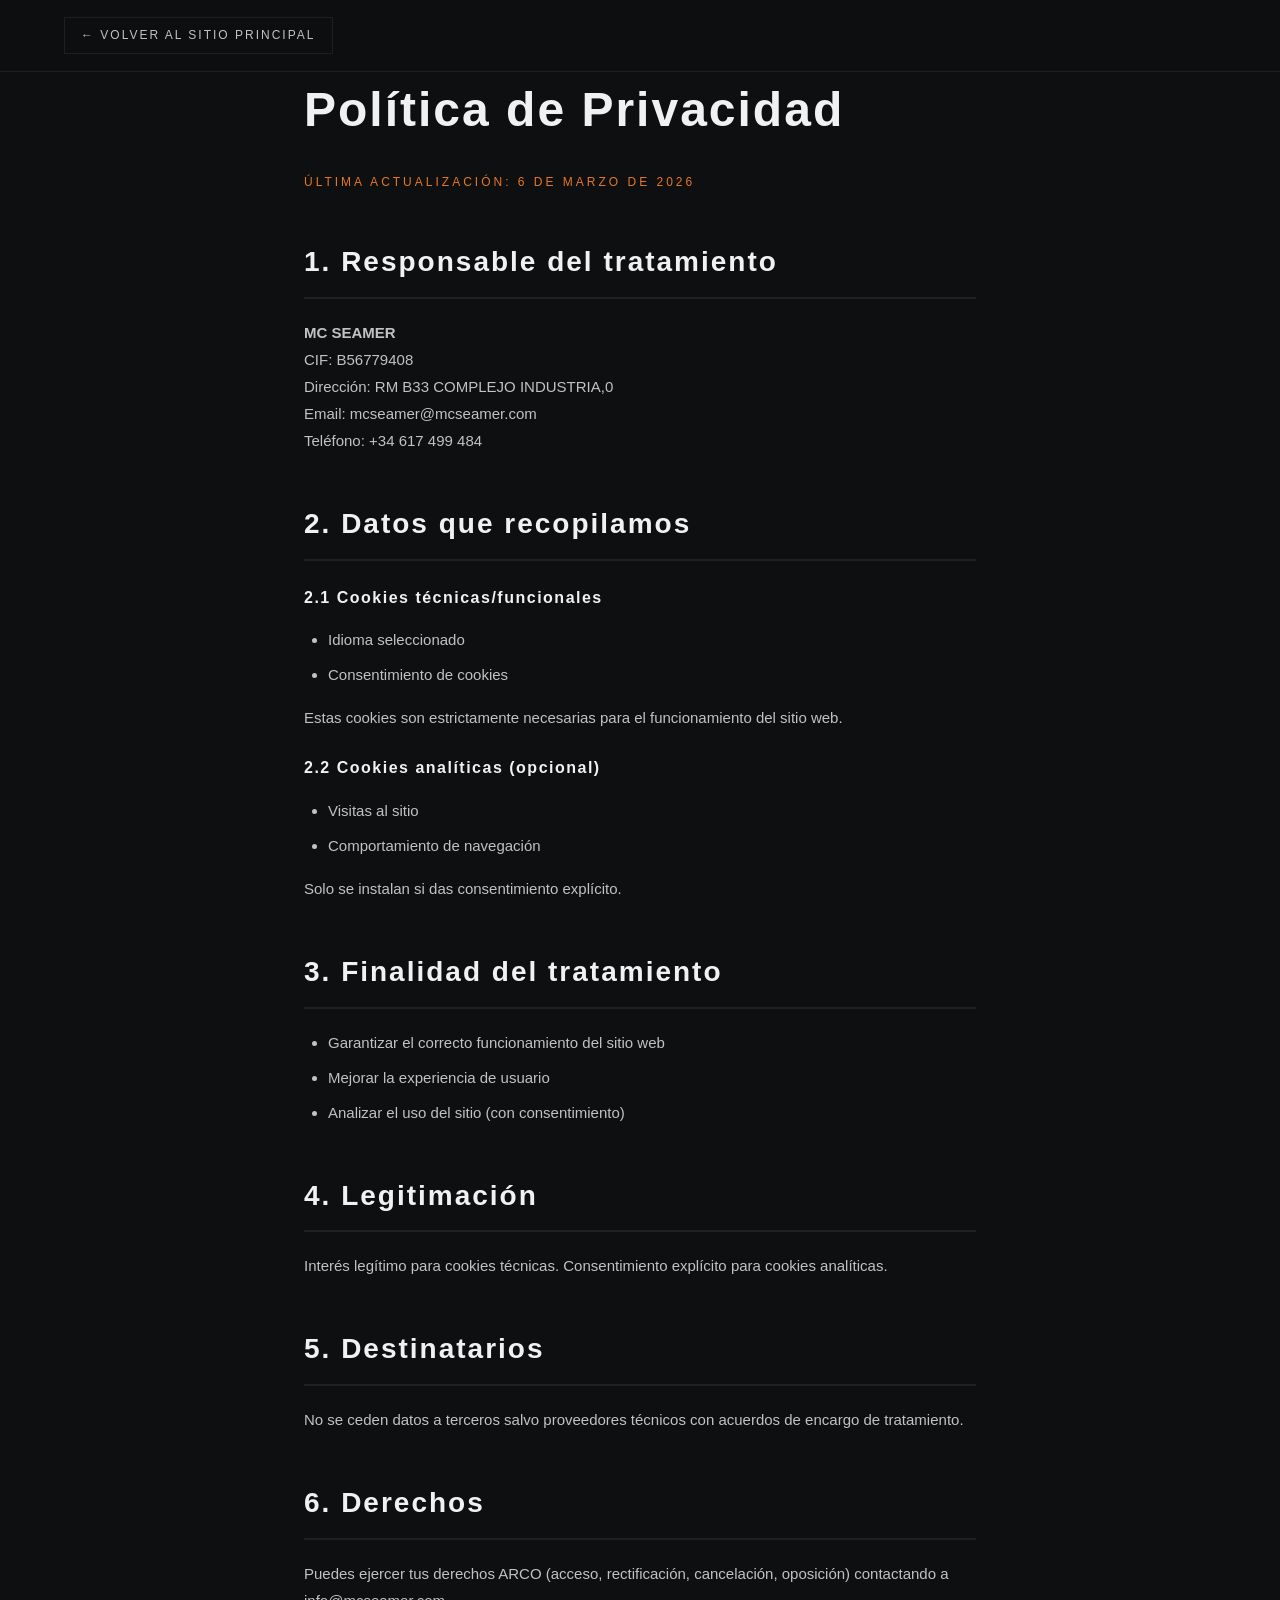
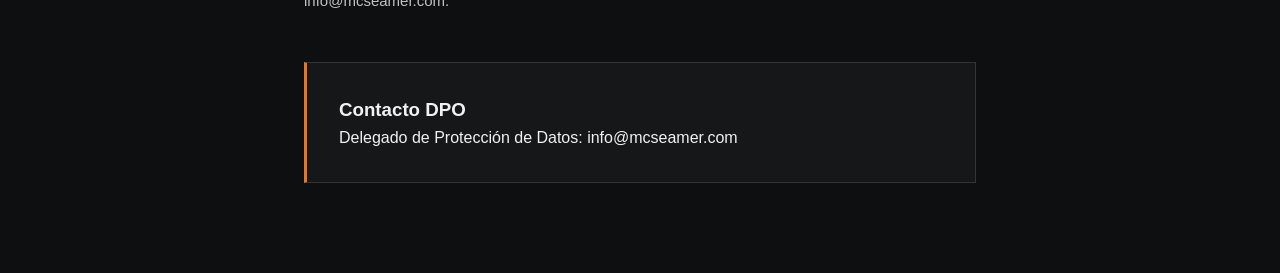
<file: privacy-policy.html>
<!DOCTYPE html>
<html lang="es">
<head>
  <meta charset="UTF-8">
  <meta name="viewport" content="width=device-width, initial-scale=1.0">
  <meta name="description" content="Política de privacidad MC SEAMER - Cumplimiento RGPD">
  <title>Política de Privacidad - MC SEAMER</title>
  <link rel="stylesheet" href="styles.css">

</head>
<body>
  <header class="privacy-header">
    <a href="index.html" class="back-link" target="_blank">← Volver al sitio principal</a>
  </header>

  <main class="privacy-container">
    <h1 class="privacy-title">Política de Privacidad</h1>
    <div class="privacy-date">Última actualización: 6 de marzo de 2026</div>

    <section class="privacy-section">
      <h2>1. Responsable del tratamiento</h2>
      <p><strong>MC SEAMER</strong><br>
      CIF: B56779408<br>
      Dirección: RM B33 COMPLEJO INDUSTRIA,0 <br>
      Email: mcseamer@mcseamer.com<br>
      Teléfono: +34 617 499 484</p>
    </section>

    <section class="privacy-section">
      <h2>2. Datos que recopilamos</h2>
      <h3>2.1 Cookies técnicas/funcionales</h3>
      <ul>
        <li>Idioma seleccionado</li>
        <li>Consentimiento de cookies</li>
      </ul>
      <p>Estas cookies son estrictamente necesarias para el funcionamiento del sitio web.</p>

      <h3>2.2 Cookies analíticas (opcional)</h3>
      <ul>
        <li>Visitas al sitio</li>
        <li>Comportamiento de navegación</li>
      </ul>
      <p>Solo se instalan si das consentimiento explícito.</p>
    </section>

    <section class="privacy-section">
      <h2>3. Finalidad del tratamiento</h2>
      <ul>
        <li>Garantizar el correcto funcionamiento del sitio web</li>
        <li>Mejorar la experiencia de usuario</li>
        <li>Analizar el uso del sitio (con consentimiento)</li>
      </ul>
    </section>

    <section class="privacy-section">
      <h2>4. Legitimación</h2>
      <p>Interés legítimo para cookies técnicas. Consentimiento explícito para cookies analíticas.</p>
    </section>

    <section class="privacy-section">
      <h2>5. Destinatarios</h2>
      <p>No se ceden datos a terceros salvo proveedores técnicos con acuerdos de encargo de tratamiento.</p>
    </section>

    <section class="privacy-section">
      <h2>6. Derechos</h2>
      <p>Puedes ejercer tus derechos ARCO (acceso, rectificación, cancelación, oposición) contactando a info@mcseamer.com.</p>
    </section>

    <section class="privacy-contact">
      <h3>Contacto DPO</h3>
      <p>Delegado de Protección de Datos: info@mcseamer.com</p>
    </section>
  </main>
</body>
</html>
</file>
<file: styles.css>
:root{--o:#E87722;--od:#C05A0A;--og:rgba(232,119,34,0.12);--bg:#0E0F11;--bg2:#161719;--bg3:#1E2024;--bd:rgba(255,255,255,0.07);--bdh:rgba(255,255,255,0.13);--ch:#d8d9dc;--wh:#F0F1F2;--mu:#c1c2c5;--fh:'Helvetica Neue', Helvetica, Arial, sans-serif;--fb:'Helvetica Neue',sans-serif;--nh:72px}
*,*::before,*::after{margin:0;padding:0;box-sizing:border-box}
html{scroll-behavior:smooth;font-size:16px}
body{background:var(--bg);color:var(--wh);font-family:var(--fb);font-weight:400;line-height:1.6;overflow-x:hidden;-webkit-font-smoothing:antialiased}
img{display:block;max-width:100%;height:auto}
a{color:inherit}
button{font-family:inherit}
:focus-visible{outline:2px solid var(--o);outline-offset:3px}

/* ── LANG ── */
[data-lang]{display:none}
[data-lang].active{display:block}
span[data-lang]{display:none !important}
span[data-lang].active{display:inline !important}

/* ── SKIP ── */
.skip-link{position:absolute;top:-999px;left:16px;background:var(--o);color:#fff;padding:10px 18px;font-size:14px;font-family:var(--fh);letter-spacing:2px;text-transform:uppercase;text-decoration:none;z-index:9999;transition:top .2s}
.skip-link:focus{top:8px}

/* ── LANG BAR ── */
#lang-bar{position:fixed;top:0;left:0;right:0;z-index:1001;display:flex;justify-content:flex-end;align-items:center;padding:14px clamp(20px,4vw,48px);pointer-events:none}
.lang-btns{pointer-events:all;display:flex;gap:2px}
.lang-btn{background:transparent;border:1px solid rgba(255,255,255,0.15);color:var(--mu);font-family:var(--fh);font-size:12px;letter-spacing:3px;padding:6px 14px;cursor:pointer;text-transform:uppercase;transition:all .2s;min-height:36px}
.lang-btn.active,.lang-btn:hover{background:var(--o);border-color:var(--o);color:#fff}

/* ── NAV ── */
nav{position:fixed;top:0;left:0;right:0;z-index:900;height:var(--nh);display:flex;align-items:center;padding:0 clamp(20px,5vw,64px);background:rgba(14,15,17,0.95);border-bottom:1px solid var(--bd);transition:background .3s}
.nav-left{display:flex;align-items:center;flex-shrink:0;margin-right:auto}
.logo{display:flex;align-items:center;gap:10px;text-decoration:none;flex-shrink:0}
.logo img{height:38px;width:auto;max-width:190px;object-fit:contain;display:block}
.nav-links{display:flex;gap:clamp(20px,2.5vw,40px);list-style:none;flex:1;justify-content:left;padding:0 clamp(100px,2vw,32px)}
.nav-links a{font-family:var(--fh);font-size:12px;letter-spacing:2.5px;color:#fff;text-decoration:none;text-transform:uppercase;transition:color .2s;white-space:nowrap;padding:4px 0}
.nav-links a:hover{color:var(--o)}
.nav-cta{display:flex;align-items:center;flex-shrink:0;margin-left:auto}
.btn-sm{font-family:var(--fh);font-size:11px;letter-spacing:2.5px;text-transform:uppercase;padding:10px 20px;background:var(--o);color:#fff;text-decoration:none;border:none;cursor:pointer;transition:background .2s;white-space:nowrap;min-height:40px;display:flex;align-items:center}
.btn-sm:hover{background:var(--od)}

.nav-drawer{display:none;position:fixed;top:var(--nh);left:0;right:0;background:var(--bg2);border-bottom:1px solid var(--bd);padding:24px clamp(20px,5vw,40px) 32px;z-index:899;flex-direction:column;gap:0}
.nav-drawer.open{display:flex}
.nav-drawer a{font-family:var(--fh);font-size:18px;letter-spacing:3px;text-transform:uppercase;color:var(--ch);text-decoration:none;padding:16px 0;border-bottom:1px solid var(--bd);transition:color .2s}
.nav-drawer a:last-child{border-bottom:none}
.nav-drawer a:hover,.nav-drawer a:focus{color:var(--o)}

/* ── HERO ── */
#hero{min-height:100vh;display:grid;grid-template-columns:1fr 1fr;position:relative;overflow:hidden;padding-top:var(--nh)}
.hero-bg-grid{position:absolute;inset:0;background-image:linear-gradient(rgba(255,255,255,.022) 1px,transparent 1px),linear-gradient(90deg,rgba(255,255,255,.022) 1px,transparent 1px);background-size:60px 60px;pointer-events:none}
.hero-left{display:flex;flex-direction:column;justify-content:center;padding:clamp(48px,8vh,100px) clamp(24px,5vw,64px) clamp(48px,8vh,80px);position:relative;z-index:2}
.hero-tag{font-family:var(--fh);font-size:13px;letter-spacing:6px;color:var(--o);text-transform:uppercase;margin-bottom:22px;opacity:0;animation:fadeUp .8s .3s forwards}
.hero-title{font-family:var(--fh);font-size:clamp(52px,7vw,104px);font-weight:700;line-height:.92;letter-spacing:2px;opacity:0;animation:fadeUp .8s .5s forwards}
.hero-title .line2{color:var(--o)}
.hero-subtitle{font-size:clamp(15px,1.5vw,16px);color:var(--mu);line-height:1.8;max-width:420px;margin-top:28px;opacity:0;animation:fadeUp .8s .7s forwards}
.hero-cta{display:flex;flex-wrap:wrap;gap:14px;margin-top:40px;opacity:0;animation:fadeUp .8s .9s forwards}
.btn-orange{background:var(--o);color:#fff;font-family:var(--fh);font-size:13px;letter-spacing:3px;text-transform:uppercase;padding:15px 32px;text-decoration:none;border:none;cursor:pointer;transition:background .2s;min-height:48px;display:inline-flex;align-items:center;justify-content:center;clip-path:polygon(0 0,calc(100% - 8px) 0,100% 8px,100% 100%,8px 100%,0 calc(100% - 8px))}
.btn-orange:hover{background:var(--od)}
.btn-ghost{background:transparent;color:var(--wh);font-family:var(--fh);font-size:13px;letter-spacing:3px;text-transform:uppercase;padding:14px 32px;text-decoration:none;border:1px solid var(--bdh);cursor:pointer;transition:border-color .2s,color .2s;min-height:48px;display:inline-flex;align-items:center;justify-content:center}
.btn-ghost:hover{border-color:var(--o);color:var(--o)}
.hero-stats{display:flex;flex-wrap:wrap;gap:clamp(28px,4vw,52px);margin-top:clamp(40px,6vh,72px);padding-top:32px;border-top:1px solid var(--bd);opacity:0;animation:fadeUp .8s 1.1s forwards}
.stat-val{font-family:var(--fh);font-size:clamp(34px,4vw,48px);color:var(--o);line-height:1;font-weight:700}
.stat-lbl{font-size:11px;letter-spacing:2px;text-transform:uppercase;color:var(--mu);margin-top:4px}
.hero-right{position:relative;display:flex;align-items:center;justify-content:center;overflow:hidden;min-height:400px}
.hero-glow{position:absolute;inset:0;background:radial-gradient(ellipse at 60% 55%,rgba(232,119,34,.12) 0%,transparent 65%);pointer-events:none}
.hero-img{position:relative;z-index:2;width:90%;max-width:560px;opacity:0;animation:fadeIn 1.4s .6s forwards;filter:drop-shadow(0 30px 70px rgba(0,0,0,.7))}
.hero-pill{position:absolute;bottom:60px;right:clamp(20px,4vw,36px);z-index:3;background:var(--bg2);border:1px solid var(--bd);border-left:3px solid var(--o);padding:16px 22px;opacity:0;animation:fadeIn .8s 1.4s forwards}
.pill-val{font-family:var(--fh);font-size:34px;font-weight:700;color:var(--o);line-height:1}
.pill-lbl{font-size:11px;letter-spacing:1px;color:var(--mu);text-transform:uppercase;margin-top:2px}

/* ── STRIP ── */
#strip{background:var(--o);overflow:hidden;padding:0}
.strip-inner{display:flex;white-space:nowrap;animation:stripScroll 22s linear infinite;will-change:transform}
.strip-item{font-family:var(--fh);font-size:14px;letter-spacing:4px;font-weight:600;color:rgba(0,0,0,.55);padding:15px 44px;border-right:1px solid rgba(0,0,0,.12);flex-shrink:0}
@media(prefers-reduced-motion:reduce){.strip-inner{animation:none}}

/* ── SECTION BASE ── */
.section{padding:clamp(64px,10vh,100px) clamp(20px,6vw,64px)}
.section.alt{background:var(--bg2)}
.s-tag{font-family:var(--fh);font-size:11px;letter-spacing:5px;color:var(--o);text-transform:uppercase;margin-bottom:12px;display:block}
.s-title{font-family:var(--fh);font-size:clamp(36px,5vw,62px);font-weight:700;letter-spacing:2px;line-height:1;margin-bottom:16px}
.s-desc{font-size:clamp(14px,1.4vw,15px);color:var(--mu);max-width:540px;line-height:1.8}

/* ── FEATURES ── */
#features{background:var(--bg2);border-top:1px solid var(--bd);border-bottom:1px solid var(--bd);padding:0}
.feat-grid{display:grid;grid-template-columns:repeat(4,1fr)}
.feat-item{padding:clamp(28px,4vw,48px) clamp(20px,3vw,36px);border-right:1px solid var(--bd);position:relative;cursor:default;transition:background .3s}
.feat-item:last-child{border-right:none}
.feat-item:hover{background:var(--og)}
.feat-item::before{content:'';position:absolute;top:0;left:0;right:0;height:2px;background:var(--o);transform:scaleX(0);transition:transform .3s}
.feat-item:hover::before{transform:scaleX(1)}
.feat-icon{font-size:28px;margin-bottom:16px}
.feat-name{font-family:var(--fh);font-size:clamp(18px,2vw,24px);font-weight:600;letter-spacing:1px;margin-bottom:10px;line-height:1.2}
.feat-text{font-size:14px;color:var(--mu);line-height:1.7}

/* ── MODELS ── */
#products{background:var(--bg)}
.products-header{display:flex;justify-content:space-between;align-items:flex-end;gap:24px;flex-wrap:wrap;margin-bottom:clamp(32px,5vh,56px)}
.products-header .s-desc{text-align:right;max-width:300px;margin-bottom:0}
.models-grid{display:grid;grid-template-columns:repeat(4,1fr);gap:2px}
.model-card{background:var(--bg2);padding:clamp(24px,3vw,40px) clamp(20px,2.5vw,32px);position:relative;overflow:hidden;transition:transform .3s,background .3s;cursor:default}
.model-card:hover{transform:translateY(-6px);background:var(--bg3)}
.model-card::after{content:'';position:absolute;bottom:0;left:0;right:0;height:3px;background:var(--o);transform:scaleX(0);transition:transform .3s}
.model-card:hover::after{transform:scaleX(1)}
.model-bg-num{font-family:var(--fh);font-size:clamp(80px,10vw,110px);color:rgba(232,119,34,.06);position:absolute;bottom:-16px;right:10px;line-height:1;font-weight:700;transition:color .3s;pointer-events:none;user-select:none}
.model-card:hover .model-bg-num{color:rgba(232,119,34,.12)}
.model-badge{position:absolute;top:16px;right:16px;background:var(--o);font-family:var(--fh);font-size:11px;letter-spacing:2px;padding:4px 10px;color:#fff}
.model-stations{font-family:var(--fh);font-size:11px;letter-spacing:4px;color:var(--o);text-transform:uppercase;margin-bottom:10px}
.model-name{font-family:var(--fh);font-size:clamp(38px,5vw,52px);font-weight:700;letter-spacing:2px;line-height:1;margin-bottom:20px}
.model-divider{width:40px;height:2px;background:var(--bd);margin-bottom:20px;transition:background .3s}
.model-card:hover .model-divider{background:var(--o)}
.model-prod-label{font-size:11px;letter-spacing:2px;text-transform:uppercase;color:var(--mu);margin-bottom:8px}
.model-prod-val{font-family:var(--fh);font-size:17px;color:var(--wh);line-height:1.6}
.model-prod-val small{font-size:13px;color:var(--mu)}
.models-cta{margin-top:40px;display:flex;justify-content:center;gap:16px;flex-wrap:wrap}

/* ── SPECS ── */
#specs{background:var(--bg2)}
.specs-layout{display:grid;grid-template-columns:1fr 1fr;gap:clamp(32px,6vw,80px);margin-top:clamp(36px,5vh,60px);align-items:start}
.spec-list{display:flex;flex-direction:column}
.spec-row{display:flex;align-items:flex-start;padding:18px 0;border-bottom:1px solid var(--bd);gap:16px}
.spec-bullet{width:8px;height:8px;margin-top:5px;background:var(--o);flex-shrink:0;clip-path:polygon(50% 0%,100% 50%,50% 100%,0% 50%)}
.spec-text{font-size:15px;line-height:1.6;color:var(--wh)}
.spec-text strong{font-weight:600}
.spec-right{display:flex;flex-direction:column;gap:16px}
.spec-card{background:var(--bg);border:1px solid var(--bd);border-left:3px solid var(--o);padding:clamp(18px,2.5vw,28px) clamp(20px,3vw,32px);transition:border-color .2s}
.spec-card:hover{border-color:var(--o)}
.spec-card-label{font-family:var(--fh);font-size:11px;letter-spacing:3px;text-transform:uppercase;color:var(--mu);margin-bottom:8px}
.spec-card-val{font-family:var(--fh);font-size:clamp(24px,3vw,32px);font-weight:700;color:var(--wh);line-height:1}
.spec-card-val span{color:var(--o)}

/* ── NLNT ── */
#nlnt{background:var(--bg)}
.nlnt-layout{display:grid;grid-template-columns:1fr 1fr;gap:clamp(32px,6vw,80px);align-items:center;margin-top:clamp(36px,5vh,60px)}
.nlnt-img-wrap{position:relative}
.nlnt-img-wrap::before{content:'';position:absolute;inset:-12px;border:1px solid var(--bd);pointer-events:none}
.nlnt-img-wrap::after{content:'';position:absolute;top:-12px;left:-12px;width:60px;height:60px;border-top:3px solid var(--o);border-left:3px solid var(--o);pointer-events:none}
.nlnt-feature{display:flex;gap:20px;margin-bottom:28px;padding-bottom:28px;border-bottom:1px solid var(--bd)}
.nlnt-feature:last-child{border-bottom:none;margin-bottom:0;padding-bottom:0}
.nlnt-icon{width:44px;height:44px;flex-shrink:0;background:rgba(232,119,34,.1);border:1px solid rgba(232,119,34,.2);display:flex;align-items:center;justify-content:center;font-size:18px}
.nlnt-feat-title{font-family:var(--fh);font-size:clamp(17px,2vw,20px);font-weight:600;letter-spacing:1px;margin-bottom:6px}
.nlnt-feat-text{font-size:14px;color:var(--mu);line-height:1.7}

/* ── SCRF ── */
#scrf{background:var(--bg2)}
.scrf-layout{display:grid;grid-template-columns:1fr 1fr;gap:clamp(32px,6vw,80px);align-items:center;margin-top:clamp(36px,5vh,60px)}
.scrf-kit-grid{display:grid;grid-template-columns:1fr 1fr;gap:2px;margin-top:28px}
.scrf-kit-item{background:var(--bg);border:1px solid var(--bd);padding:clamp(16px,2vw,24px);text-align:center;transition:border-color .2s,background .2s}
.scrf-kit-item:hover{border-color:var(--o);background:var(--og)}
.scrf-kit-icon{font-size:26px;margin-bottom:10px}
.scrf-kit-lbl{font-size:13px;color:var(--mu);letter-spacing:1px}
.scrf-img-wrap{position:relative}
.scrf-img-wrap img{width:100%;border:1px solid var(--bd);background:#fff}
.scrf-badge{position:absolute;bottom:20px;left:20px;background:var(--o);padding:12px 20px}
.scrf-badge-title{font-family:var(--fh);font-size:18px;letter-spacing:2px;color:#fff;font-weight:600}
.scrf-badge-sub{font-size:12px;letter-spacing:1px;color:rgba(255,255,255,.85)}

/* ── CTA BAND ── */
.cta-band{background:var(--o);padding:clamp(40px,6vh,64px) clamp(20px,6vw,64px);display:flex;flex-wrap:wrap;align-items:center;justify-content:space-between;gap:24px}
.cta-band-text h2{font-family:var(--fh);font-size:clamp(28px,4vw,48px);font-weight:700;letter-spacing:2px;color:#fff;line-height:1;margin-bottom:8px}
.cta-band-text p{font-size:15px;color:rgba(255,255,255,.8);max-width:480px}
.cta-band-actions{display:flex;gap:14px;flex-wrap:wrap}
.btn-white{background:#fff;color:var(--o);font-family:var(--fh);font-size:13px;letter-spacing:3px;text-transform:uppercase;padding:15px 32px;text-decoration:none;border:none;cursor:pointer;transition:background .2s,color .2s;min-height:48px;display:inline-flex;align-items:center;justify-content:center;font-weight:600}
.btn-white:hover{background:var(--od);color:#fff}
.btn-white-ghost{background:transparent;color:#fff;font-family:var(--fh);font-size:13px;letter-spacing:3px;text-transform:uppercase;padding:14px 32px;text-decoration:none;border:2px solid rgba(255,255,255,.6);cursor:pointer;transition:border-color .2s,background .2s;min-height:48px;display:inline-flex;align-items:center;justify-content:center}
.btn-white-ghost:hover{border-color:#fff;background:rgba(255,255,255,.1)}

/* ── CONTACT ── */
#contact{background:var(--bg)}
.contact-layout{display:grid;grid-template-columns:1fr 1fr;gap:clamp(32px,6vw,80px);margin-top:clamp(36px,5vh,60px)}
.contact-info p{font-size:16px;color:var(--mu);line-height:1.8;margin-bottom:36px}
.contact-details{display:flex;flex-direction:column;gap:18px}
.c-item{display:flex;align-items:flex-start;gap:16px}
.c-icon{width:44px;height:44px;flex-shrink:0;background:rgba(232,119,34,.1);border:1px solid rgba(232,119,34,.2);display:flex;align-items:center;justify-content:center;font-size:16px}
.c-label{font-size:11px;letter-spacing:2px;text-transform:uppercase;color:var(--mu);margin-bottom:4px}
.c-value{font-size:15px;color:var(--wh)}
.c-value a{color:var(--wh);text-decoration:none;transition:color .2s}
.c-value a:hover{color:var(--o)}
.contact-form{display:flex;flex-direction:column;gap:16px}
.form-row{display:grid;grid-template-columns:1fr 1fr;gap:16px}
.form-group{display:flex;flex-direction:column;gap:6px}
.form-group label{font-family:var(--fh);font-size:11px;letter-spacing:2px;text-transform:uppercase;color:var(--mu)}
.form-group input,.form-group textarea,.form-group select{background:var(--bg2);border:1px solid var(--bd);color:var(--wh);font-family:var(--fb);font-size:15px;padding:14px 16px;outline:none;transition:border-color .2s;-webkit-appearance:none;appearance:none;border-radius:0;min-height:50px}
.form-group input:focus,.form-group textarea:focus,.form-group select:focus{border-color:var(--o)}
.form-group textarea{resize:vertical;min-height:120px}
.form-group select option{background:var(--bg2)}
.form-submit{align-self:flex-start;margin-top:4px}
.form-success{display:none;background:rgba(232,119,34,.1);border:1px solid rgba(232,119,34,.3);border-left:3px solid var(--o);padding:20px 24px;font-size:15px;color:var(--wh);line-height:1.6}
.form-success.visible{display:block}

/* ── FOOTER ── */
footer{background:var(--bg2);border-top:1px solid var(--bd);padding:clamp(28px,5vh,48px) clamp(20px,6vw,64px);display:flex;justify-content:space-between;align-items:center;flex-wrap:wrap;gap:24px}
.footer-logo{display:flex;align-items:center;flex-shrink:0}
.footer-logo img{height:34px;width:auto;max-width:160px;object-fit:contain;display:block}
.footer-mid{font-size:13px;color:var(--mu);text-align:center}
.footer-right{display:flex;gap:20px;flex-wrap:wrap;align-items:center}
.footer-link{font-family:var(--fh);font-size:12px;letter-spacing:2px;text-transform:uppercase;color:var(--mu);text-decoration:none;transition:color .2s}
.footer-link:hover{color:var(--o)}

/* ── ANIMATIONS ── */
@keyframes fadeUp{from{opacity:0;transform:translateY(20px)}to{opacity:1;transform:translateY(0)}}
@keyframes fadeIn{from{opacity:0}to{opacity:1}}
@keyframes stripScroll{from{transform:translateX(0)}to{transform:translateX(-50%)}}

/* ── TABLET ── */
@media(max-width:960px){
  .nav-links{display:none}
  .nav-cta{display:none}
  #hero{grid-template-columns:1fr}
  .hero-right{display:flex;min-height:300px;order:2}
  .hero-left{order:1}
  .hero-pill{bottom:20px;right:20px}
  .feat-grid{grid-template-columns:1fr 1fr}
  .feat-item:nth-child(2){border-right:none}
  .feat-item:nth-child(3){border-right:1px solid var(--bd)}
  .feat-item:nth-child(4){border-right:none}
  .feat-item:nth-child(3),.feat-item:nth-child(4){border-top:1px solid var(--bd)}
  .models-grid{grid-template-columns:1fr 1fr}
  .products-header{flex-direction:column;align-items:flex-start}
  .products-header .s-desc{text-align:left;max-width:none}
  .specs-layout,.nlnt-layout,.scrf-layout,.contact-layout{grid-template-columns:1fr}
  .form-row{grid-template-columns:1fr}
  .cta-band{flex-direction:column;align-items:flex-start}
  footer{flex-direction:column;text-align:center;align-items:center}
  .footer-right{justify-content:center}
  .btn-sm { min-height: 44px; padding: 12px 22px; }
  .lang-btn { min-height: 44px; padding: 10px 16px; }
  .hero-tag { letter-spacing: 3px; }
  .s-tag { letter-spacing: 3px; }
  .strip-item { letter-spacing: 2px; font-size: 12px; }
  .nav-drawer a { letter-spacing: 2px; }
}
/* ── MOBILE ── */
@media (max-width: 768px) {
  .specs-layout,
  .nlnt-layout,
  .scrf-layout,
  .contact-layout { grid-template-columns: 1fr; }

  .models-grid { grid-template-columns: 1fr 1fr; }

  .products-header { flex-direction: column; align-items: flex-start; }
}
@media(max-width:600px){
  :root{--nh:64px}
  .hero-right { min-height: 180px; } /* was 240px — too tall */
  .hero-left { padding: clamp(32px, 5vh, 60px) clamp(16px, 4vw, 32px); }
  .hero-img{width:80%}
  .hero-pill{display:none}
  .hero-stats{gap:16px}
  .stat-val{font-size:clamp(26px,7vw,34px)}
  .stat-lbl{font-size:10px;letter-spacing:1px}
  .hero-title{font-size:clamp(38px,10vw,52px);letter-spacing:1px}
  .hero-subtitle{font-size:14px;max-width:100%}
  .feat-grid{grid-template-columns:1fr}
  .feat-item{border-right:none !important;border-top:1px solid var(--bd);padding:20px 16px}
  .feat-item:first-child{border-top:none}
  .feat-name{font-size:16px;letter-spacing:.5px}
  .feat-text{font-size:13px}
  .models-grid{grid-template-columns:1fr}
  .model-card{padding:20px 16px}
  .model-name{font-size:clamp(28px,8vw,38px)}
  .model-stations{letter-spacing:2px;font-size:10px}
  .model-prod-val{font-size:14px}
  .nlnt-img-wrap::before,.nlnt-img-wrap::after{display:none}
  .scrf-img-wrap img{max-height:320px;object-fit:cover;object-position:center}
  .s-title{font-size:clamp(24px,6vw,36px)}
  .s-tag{letter-spacing:2px}
  .hero { padding-top: calc(var(--nh) + 36px); } /* account for lang-bar */
}
@media(max-width:380px){
  .hero-cta{flex-direction:column}
  .btn-orange,.btn-ghost{width:100%;justify-content:center;font-size:11px;letter-spacing:1.5px;padding:13px 20px}
  .s-title{font-size:clamp(22px,7vw,28px)}
  .scrf-kit-grid{grid-template-columns:1fr}
  .cta-band-actions{flex-direction:column;width:100%}
  .btn-white,.btn-white-ghost{width:100%;justify-content:center}
  .footer-mid { font-size: 11px; }
  .footer-link { font-size: 10px; letter-spacing: 1px; }
}

/* COOKIE BANNER */
#cookie-banner {
  position: fixed;
  bottom: 0;
  left: 0;
  right: 0;
  background: var(--bg2);
  border-top: 1px solid var(--bdh);
  border-left: none;
  border-right: none;
  padding: clamp(16px, 3vw, 24px) clamp(20px, 6vw, 64px);
  display: flex;
  align-items: center;
  justify-content: space-between;
  gap: 24px;
  flex-wrap: wrap;
  z-index: 9000;
  transition: transform 0.4s ease, opacity 0.4s ease;
}
#cookie-banner.hidden {
  transform: translateY(100%);
  opacity: 0;
  pointer-events: none;
}
#cookie-banner p {
  font-size: 13px;
  color: var(--mu);
  line-height: 1.6;
  max-width: 640px;
  margin: 0;
}
#cookie-banner p a {
  color: var(--o);
  text-decoration: underline;
  text-underline-offset: 3px;
}
#cookie-banner p a:hover {
  color: var(--od);
}
.cookie-actions {
  display: flex;
  gap: 10px;
  flex-shrink: 0;
  flex-wrap: wrap;
}
#cookie-accept {
  background: var(--o);
  color: #fff;
  font-family: var(--fh);
  font-size: 11px;
  letter-spacing: 2.5px;
  text-transform: uppercase;
  padding: 10px 22px;
  border: none;
  cursor: pointer;
  transition: background 0.2s;
  min-height: 40px;
}
#cookie-accept:hover { background: var(--od); }
#cookie-reject {
  background: transparent;
  color: var(--mu);
  font-family: var(--fh);
  font-size: 11px;
  letter-spacing: 2.5px;
  text-transform: uppercase;
  padding: 10px 22px;
  border: 1px solid var(--bd);
  cursor: pointer;
  transition: border-color 0.2s, color 0.2s;
  min-height: 40px;
}
#cookie-reject:hover { border-color: var(--o); color: var(--o); }

@media (max-width: 600px) {
  #cookie-banner { flex-direction: column; align-items: flex-start; }
  .cookie-actions { width: 100%; }
  #cookie-accept, #cookie-reject { flex: 1; justify-content: center; text-align: center; }
}


/* POLICY */

.privacy-header { position: fixed; top: 0; left: 0; right: 0; z-index: 100; height: var(--nh); display: flex; align-items: center; padding: 0 clamp(20px,5vw,64px); background: rgba(14,15,17,0.95); border-bottom: 1px solid var(--bd); }
.back-link { display: flex; align-items: center; gap: 10px; color: var(--mu); font-family: var(--fh); font-size: 12px; letter-spacing: 2px; text-decoration: none; text-transform: uppercase; padding: 8px 16px; border: 1px solid var(--bd); transition: all 0.2s; }
.back-link:hover { color: var(--o); border-color: var(--o); }

.privacy-container { max-width: 800px; margin: 0 auto; padding: var(--nh) clamp(20px,6vw,64px) clamp(64px,10vh,100px); }
.privacy-title { font-family: var(--fh); font-size: clamp(32px,6vw,48px); font-weight: 700; letter-spacing: 2px; margin-bottom: 24px; color: var(--wh); }
.privacy-date { font-family: var(--fh); font-size: 12px; letter-spacing: 3px; text-transform: uppercase; color: var(--o); margin-bottom: 48px; }

.privacy-section { margin-bottom: 48px; }
.privacy-section h2 { font-family: var(--fh); font-size: clamp(20px,3vw,28px); font-weight: 600; letter-spacing: 2px; margin: 32px 0 20px 0; color: var(--wh); border-bottom: 2px solid var(--bd); padding-bottom: 12px; }
.privacy-section h3 { font-family: var(--fh); font-size: 16px; letter-spacing: 1.5px; margin: 24px 0 16px 0; color: var(--wh); }
.privacy-section p, .privacy-section li { font-size: 15px; line-height: 1.8; color: var(--mu); margin-bottom: 16px; }
.privacy-section ul { padding-left: 24px; margin-bottom: 16px; }
.privacy-section li { margin-bottom: 8px; }

.privacy-contact { background: var(--bg2); border: 1px solid var(--bdh); border-left: 3px solid var(--o); padding: 32px; margin-top: 48px; }

@media (max-width: 600px) { .privacy-container { padding: calc(var(--nh) + 24px) 20px clamp(64px,10vh,100px); } .privacy-section h2 { font-size: 22px; } }

/* BLOG */


  /* HERO MODERNO */
  .hero-blog { 
    min-height: 100vh; 
    background: linear-gradient(135deg, var(--bg1) 0%, var(--bg0) 100%); 
    display: flex; align-items: center; 
    position: relative; overflow: hidden;
  }
  .hero-blog::before { 
    content: ''; position: absolute; top: 0; left: 0; right: 0; bottom: 0;
    background: radial-gradient(circle at 30% 20%, rgba(232,119,34,0.08) 0%, transparent 50%),
                radial-gradient(circle at 80% 80%, rgba(232,119,34,0.04) 0%, transparent 50%);
    pointer-events: none;
  }
  .hero-content-blog { 
    max-width: 1000px; margin: 0 auto; padding: 0 24px; 
    position: relative; z-index: 2; text-align: center;
  }
  .hero-badge-blog { 
    display: inline-flex; background: rgba(232,119,34,0.15); 
    color: var(--o); font-size: 13px; font-weight: 600; 
    padding: 8px 20px; border-radius: 50px; letter-spacing: 1px;
    margin-bottom: 16px;
  }
  .hero-title-blog { 
    font-family: var(--font-title); font-size: clamp(42px, 6vw, 68px); 
    font-weight: 800; line-height: 1.1; margin-bottom: 20px;
    letter-spacing: -0.02em; background: linear-gradient(135deg, var(--text1) 0%, #E2E8F0 100%); -webkit-background-clip: text;
  }
  .hero-subtitle-blog { font-size: clamp(18px, 2.5vw, 22px); color: var(--text2); max-width: 600px; margin: 0 auto 40px; }

  /* GRID ARTÍCULOS */
  .articles-grid { 
    max-width: 1400px; margin: 0 auto; padding: 80px 24px; 
    display: grid; grid-template-columns: repeat(auto-fit, minmax(380px, 1fr)); 
    gap: 32px; 
  }

  .article-card { 
    background: var(--bg2); border: 1px solid var(--glass-bd); 
    border-radius: var(--radius); overflow: hidden; 
    transition: all 0.4s cubic-bezier(0.4, 0, 0.2, 1);
    cursor: pointer; position: relative;
  }
  .article-card:hover { 
    transform: translateY(-12px); 
    box-shadow: var(--shadow); 
    border-color: rgba(232,119,34,0.2);
  }
  .article-image { 
    width: 100%; height: 220px; object-fit: cover; 
    transition: transform 0.4s; 
  }
  .article-card:hover .article-image { transform: scale(1.05); }
  .article-meta { padding: 28px; }
  .article-date { 
    color: var(--o); font-size: 13px; font-weight: 500; 
    letter-spacing: 1px; text-transform: uppercase; margin-bottom: 12px;
  }
  .article-title-blog { 
    font-family: var(--font-title); font-size: 24px; line-height: 1.3; 
    font-weight: 700; margin-bottom: 12px; color: var(--text1);
  }
  .article-excerpt { 
    color: var(--text2); font-size: 16px; line-height: 1.7; margin-bottom: 20px;
  }
  .article-readmore { 
    display: inline-flex; align-items: center; gap: 8px;
    color: var(--o); font-weight: 600; font-size: 14px; letter-spacing: 0.5px;
    text-decoration: none;
  }
  .article-readmore::after { 
    content: '→'; font-size: 18px; transition: transform 0.3s; 
  }
  .article-readmore:hover::after { transform: translateX(4px); }

  /* PAGINACIÓN */
  .pagination { 
    display: flex; justify-content: center; gap: 12px; 
    margin: 80px auto; padding: 0 24px; max-width: 1400px;
  }
  .page-btn { 
    min-width: 48px; height: 48px; border: 1px solid var(--glass-bd); 
    background: var(--bg1); color: var(--text2); border-radius: 12px;
    display: flex; align-items: center; justify-content: center;
    font-weight: 500; transition: all 0.3s; cursor: pointer;
  }
  .page-btn:hover, .page-btn.active { 
    background: var(--o); color: white; border-color: var(--o);
  }

  /* RESPONSIVE */
  @media (max-width: 768px) {
    .articles-grid { grid-template-columns: 1fr; gap: 24px; padding: 60px 20px; }
    .hero-title-blog { font-size: clamp(36px, 8vw, 52px); }
    .nav-links { gap: 20px; }
  }

  /* SCROLLBAR */
  ::-webkit-scrollbar { width: 8px; }
  ::-webkit-scrollbar-track { background: var(--bg1); }
  ::-webkit-scrollbar-thumb { background: var(--glass-bd); border-radius: 4px; }
  ::-webkit-scrollbar-thumb:hover { background: var(--o); }

  /* BLOG RESPONSIVE */

  /* ARTICLE HERO */
  .article-hero{padding-top:calc(var(--nh) + 60px);padding-bottom:60px;background:linear-gradient(135deg,var(--bg2) 0,var(--bg0) 100%);position:relative;overflow:hidden}
  .article-hero::before{content:'';position:absolute;top:0;left:0;right:0;bottom:0;background:radial-gradient(circle at 20% 50%,rgba(232,119,34,0.07) 0,transparent 60%);pointer-events:none}
  .article-hero-inner{max-width:860px;margin:0 auto;padding:0 clamp(20px,5vw,48px);position:relative;z-index:2}
  .article-breadcrumb{display:flex;align-items:center;gap:8px;font-family:var(--fh);font-size:11px;letter-spacing:2.5px;text-transform:uppercase;color:var(--mu);margin-bottom:28px}
  .article-breadcrumb a{color:var(--mu);text-decoration:none;transition:color .2s}
  .article-breadcrumb a:hover{color:var(--o)}
  .article-breadcrumb span{color:var(--o)}
  .article-tag{display:inline-flex;background:rgba(232,119,34,0.15);color:var(--o);font-family:var(--fh);font-size:11px;letter-spacing:2px;text-transform:uppercase;padding:6px 16px;margin-bottom:20px}
  .article-title{font-family:var(--fh);font-size:clamp(32px,5vw,56px);font-weight:700;line-height:1.1;letter-spacing:-0.01em;margin-bottom:20px}
  .article-title em{color:var(--o);font-style:normal}
  .article-meta-bar{display:flex;align-items:center;gap:24px;flex-wrap:wrap;color:var(--mu);font-size:13px;font-family:var(--fh);letter-spacing:1px;padding-top:24px;border-top:1px solid var(--bd)}
  .article-meta-bar .dot{width:4px;height:4px;border-radius:50%;background:var(--o);flex-shrink:0}

  /* ARTICLE COVER */
  .article-cover{max-width:860px;margin:0 auto;padding:0 clamp(20px,5vw,48px) 0}
  .article-cover img{width:100%;height:clamp(240px,40vw,480px);object-fit:cover;display:block}

  /* ARTICLE BODY */
  .article-body{max-width:860px;margin:0 auto;padding:clamp(40px,6vw,72px) clamp(20px,5vw,48px)}

  .article-body h2{font-family:var(--fh);font-size:clamp(22px,3vw,30px);font-weight:700;letter-spacing:1px;margin:48px 0 16px;color:var(--wh);line-height:1.2}
  .article-body h2:first-child{margin-top:0}
  .article-body h3{font-family:var(--fh);font-size:clamp(16px,2vw,20px);font-weight:600;letter-spacing:.5px;margin:32px 0 12px;color:var(--o)}
  .article-body p{font-size:clamp(15px,1.6vw,17px);color:var(--mu);line-height:1.85;margin-bottom:20px}
  .article-body strong{color:var(--wh);font-weight:600}
  .article-body a{color:var(--o);text-decoration:underline;text-underline-offset:3px}
  .article-body a:hover{color:var(--od)}

  /* HIGHLIGHT BOX */
  .highlight-box{background:var(--bg2);border-left:3px solid var(--o);padding:24px 28px;margin:32px 0}
  .highlight-box p{margin:0;color:var(--wh);font-size:clamp(15px,1.6vw,17px);line-height:1.8}
  .highlight-box p strong{color:var(--o)}

  /* STATS ROW */
  .stats-row{display:grid;grid-template-columns:repeat(3,1fr);gap:2px;margin:36px 0}
  .stat-box{background:var(--bg2);padding:clamp(20px,3vw,32px) clamp(16px,2vw,24px);text-align:center;border:1px solid var(--bd)}
  .stat-box-val{font-family:var(--fh);font-size:clamp(32px,5vw,48px);font-weight:700;color:var(--o);line-height:1}
  .stat-box-lbl{font-family:var(--fh);font-size:11px;letter-spacing:2px;text-transform:uppercase;color:var(--mu);margin-top:8px}

  /* CHECKLIST */
  .checklist{list-style:none;margin:24px 0 32px;display:flex;flex-direction:column;gap:12px}
  .checklist li{display:flex;align-items:flex-start;gap:14px;font-size:clamp(14px,1.5vw,16px);color:var(--mu);line-height:1.7}
  .checklist li::before{content:'';width:20px;height:20px;flex-shrink:0;background:rgba(232,119,34,0.15);border:1px solid rgba(232,119,34,0.35);margin-top:2px;display:flex;align-items:center;justify-content:center}
  .checklist li .check-icon{width:20px;height:20px;flex-shrink:0;background:rgba(232,119,34,0.15);border:1px solid rgba(232,119,34,0.35);margin-top:2px;display:inline-flex;align-items:center;justify-content:center;font-size:11px;color:var(--o)}
  .checklist li .check-icon::before{content:'✓'}

  /* BEFORE / AFTER TABLE */
  .compare-table{width:100%;border-collapse:collapse;margin:28px 0}
  .compare-table th{font-family:var(--fh);font-size:11px;letter-spacing:2.5px;text-transform:uppercase;color:var(--mu);padding:12px 16px;text-align:left;border-bottom:2px solid var(--bd)}
  .compare-table th.orange{color:var(--o);border-bottom-color:var(--o)}
  .compare-table td{padding:14px 16px;font-size:15px;color:var(--mu);border-bottom:1px solid var(--bd);vertical-align:top}
  .compare-table td strong{color:var(--wh)}
  .compare-table tr:last-child td{border-bottom:none}
  .compare-table td.highlight{color:var(--o);font-weight:600}

  /* STEPS */
  .steps{display:flex;flex-direction:column;gap:0;margin:28px 0}
  .step{display:flex;gap:20px;padding:20px 0;border-bottom:1px solid var(--bd)}
  .step:last-child{border-bottom:none}
  .step-num{font-family:var(--fh);font-size:clamp(28px,4vw,40px);font-weight:700;color:rgba(232,119,34,0.25);flex-shrink:0;line-height:1;width:48px;text-align:center}
  .step-content h3{font-family:var(--fh);font-size:16px;font-weight:600;color:var(--wh);letter-spacing:.5px;margin-bottom:6px}
  .step-content p{font-size:14px;color:var(--mu);line-height:1.7;margin:0}

  /* CTA INLINE */
  .cta-inline{background:var(--o);padding:clamp(32px,5vw,52px) clamp(24px,5vw,48px);margin:52px 0;display:flex;align-items:center;justify-content:space-between;gap:24px;flex-wrap:wrap}
  .cta-inline h3{font-family:var(--fh);font-size:clamp(18px,2.5vw,26px);font-weight:700;letter-spacing:1px;color:#fff;margin-bottom:4px}
  .cta-inline p{font-size:14px;color:rgba(255,255,255,0.8);margin:0}
  .btn-white{background:#fff;color:var(--o);font-family:var(--fh);font-size:12px;letter-spacing:2.5px;text-transform:uppercase;padding:13px 28px;text-decoration:none;border:none;cursor:pointer;transition:background .2s,color .2s;min-height:44px;display:inline-flex;align-items:center;white-space:nowrap;font-weight:600}
  .btn-white:hover{background:var(--od);color:#fff}

  /* RELATED */
  .related{max-width:860px;margin:0 auto;padding:0 clamp(20px,5vw,48px) clamp(60px,8vw,100px)}
  .related-title{font-family:var(--fh);font-size:11px;letter-spacing:4px;text-transform:uppercase;color:var(--mu);margin-bottom:28px;padding-bottom:16px;border-bottom:1px solid var(--bd)}
  .related-grid{display:grid;grid-template-columns:repeat(2,1fr);gap:2px}
  .related-card{background:var(--bg2);border:1px solid var(--bd);padding:28px;text-decoration:none;transition:border-color .3s,background .3s;display:block}
  .related-card:hover{border-color:rgba(232,119,34,0.3);background:var(--bg3)}
  .related-card-date{font-family:var(--fh);font-size:11px;letter-spacing:2px;color:var(--o);text-transform:uppercase;margin-bottom:10px}
  .related-card-title{font-family:var(--fh);font-size:18px;font-weight:600;color:var(--wh);line-height:1.3;margin-bottom:10px}
  .related-card-excerpt{font-size:14px;color:var(--mu);line-height:1.6;margin-bottom:16px}
  .related-card-link{font-family:var(--fh);font-size:12px;letter-spacing:1.5px;color:var(--o);text-transform:uppercase}

  /* FOOTER */
  footer{background:var(--bg2);border-top:1px solid var(--bd);padding:clamp(28px,5vh,48px) clamp(20px,6vw,64px);display:flex;justify-content:space-between;align-items:center;flex-wrap:wrap;gap:24px}
  .footer-logo img{height:34px;width:auto;max-width:160px;object-fit:contain;display:block}
  .footer-mid{font-size:13px;color:var(--mu);text-align:center}
  .footer-right{display:flex;gap:20px;flex-wrap:wrap;align-items:center}
  .footer-link{font-family:var(--fh);font-size:12px;letter-spacing:2px;text-transform:uppercase;color:var(--mu);text-decoration:none;transition:color .2s}
  .footer-link:hover{color:var(--o)}

  /* COOKIE */
  #cookie-banner{position:fixed;bottom:0;left:0;right:0;background:var(--bg2);border-top:1px solid var(--bdh);padding:clamp(16px,3vw,24px) clamp(20px,6vw,64px);display:flex;align-items:center;justify-content:space-between;gap:24px;flex-wrap:wrap;z-index:9000;transition:transform .4s ease,opacity .4s ease}
  #cookie-banner.hidden{transform:translateY(100%);opacity:0;pointer-events:none}
  #cookie-banner p{font-size:13px;color:var(--mu);line-height:1.6;max-width:640px;margin:0}
  #cookie-banner p a{color:var(--o);text-decoration:underline;text-underline-offset:3px}
  .cookie-actions{display:flex;gap:10px;flex-shrink:0;flex-wrap:wrap}
  .cookie-accept{background:var(--o);color:#fff;font-family:var(--fh);font-size:11px;letter-spacing:2.5px;text-transform:uppercase;padding:10px 22px;border:none;cursor:pointer;transition:background .2s;min-height:40px}
  .cookie-accept:hover{background:var(--od)}
  .cookie-reject{background:transparent;color:var(--mu);font-family:var(--fh);font-size:11px;letter-spacing:2.5px;text-transform:uppercase;padding:10px 22px;border:1px solid var(--bd);cursor:pointer;transition:border-color .2s,color .2s;min-height:40px}
  .cookie-reject:hover{border-color:var(--o);color:var(--o)}


  /* RESPONSIVE */
  @media(max-width:960px){
    .nav-links,.nav-cta{display:none}
    .nav-hamburger{display:block}
    .related-grid{grid-template-columns:1fr}
    .stats-row{grid-template-columns:repeat(3,1fr)}
  }
  @media(max-width:600px){
    :root{--nh:64px}
    .stats-row{grid-template-columns:1fr}
    .cta-inline{flex-direction:column;align-items:flex-start}
    .compare-table{font-size:13px}
    .compare-table th,.compare-table td{padding:10px 10px}
    footer{flex-direction:column;text-align:center;align-items:center}
    .footer-right{justify-content:center}
    #cookie-banner{flex-direction:column;align-items:flex-start}
    .cookie-actions{width:100%}
    .cookie-accept,.cookie-reject{flex:1;text-align:center;justify-content:center}
  }
</file>
